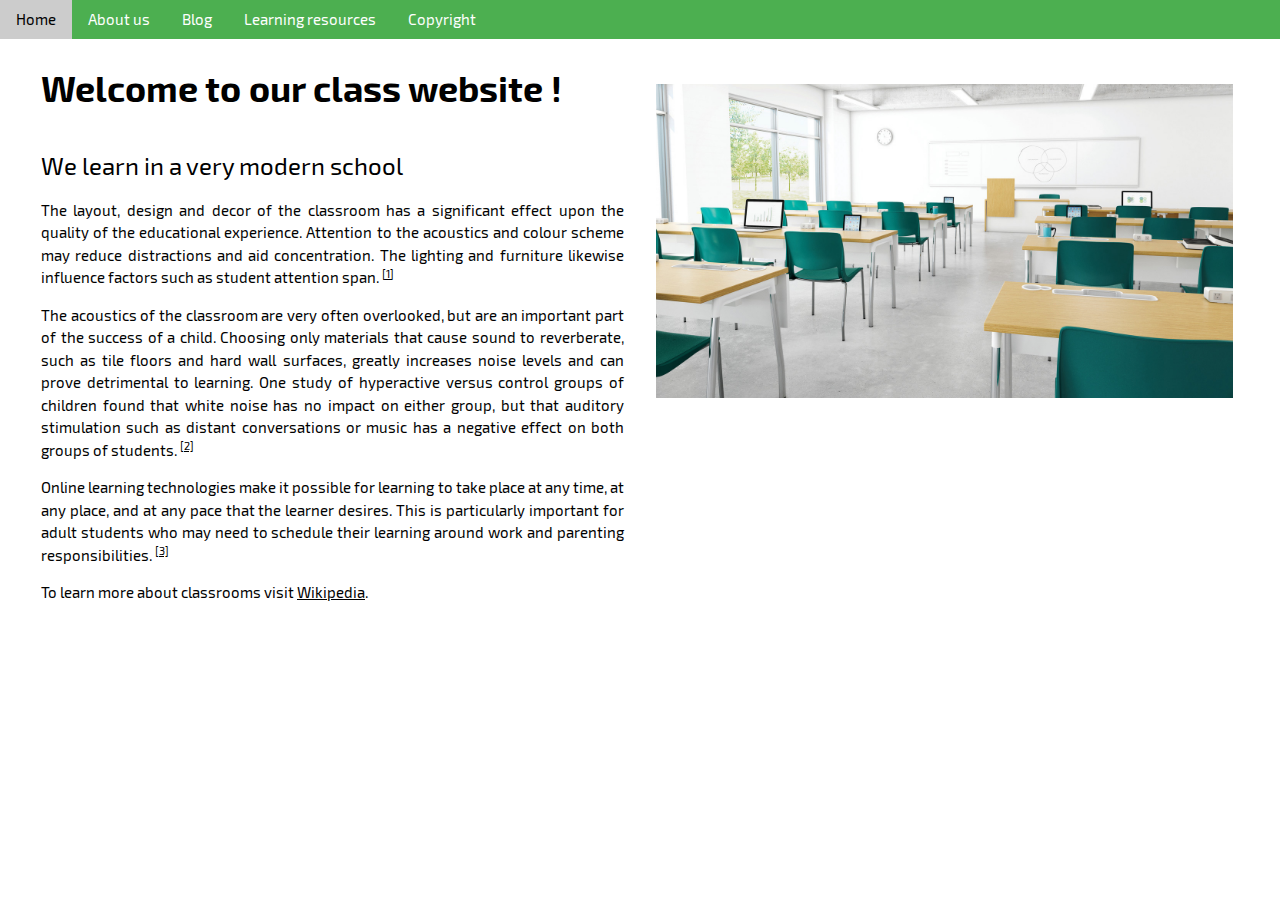
<file: proiect-html/project/index.html>
<!DOCTYPE html>
<html>
<head>
	<meta charset="UTF-8">
	<title>Home</title>
	<link rel="stylesheet" href="fonts/exo2.css">
	<style>
	* {
		font-family: 'Exo 2',arial,sans-serif;
		font-smooth: always;
	}
	</style>
	<link rel="stylesheet" href="css/w3.css">
	<style>
	.area-main {
		text-align: left;
	}
	p {
		text-align: justify;
	}
	</style>
	<script src="js/jquery/jquery.js" type="text/javascript"></script>
	<script src="js/cycle2/jquery.cycle2.js" type="text/javascript"></script>
</head>
<body>
<!-- navigation menu: home -->
<div class="w3-bar w3-green">
	<a href="#" class="w3-bar-item w3-button">Home</a>
	<a href="about-us.html" class="w3-bar-item w3-button">About us</a>
	<a href="blog.html" class="w3-bar-item w3-button">Blog</a>
	<div class="w3-dropdown-hover">
		<button class="w3-button">Learning resources</button>
		<div class="w3-dropdown-content w3-bar-block w3-card-4">
			<a href="learning-res-geometry-area.html" class="w3-bar-item w3-button">Geometry: Area Calculator</a>
			<a href="learning-res-ro-lang-links.html" class="w3-bar-item w3-button">Romanian Language: Useful Links</a>
		</div>
	</div>
	<a href="copyright.html" class="w3-bar-item w3-button">Copyright</a>
</div>
<br>
<!-- page layout grid with 12 columns: 2 areas (6 columns / 6 columns) -->
<div class="w3-row" style="margin-left:25px; margin-right:25px;">
  <div class="w3-col w3-container m6 l6"><!-- column one -->
	<div class="area-main">
		<h1 style="display:inline; font-weight:bold;">Welcome to our class website !</h1>
		<br>
		<br>
		<h3>We learn in a very modern school</h3>
		<p>
			The layout, design and decor of the classroom has a significant effect upon the quality of the educational experience.
			Attention to the acoustics and colour scheme may reduce distractions and aid concentration.
			The lighting and furniture likewise influence factors such as student attention span.
			<sup><a title="ClassRoom, Wikipedia" href="https://en.wikipedia.org/wiki/Classroom" target="_blank">[1]</a></sup>
		</p>
		<p>
			The acoustics of the classroom are very often overlooked, but are an important part of the success of a child.
			Choosing only materials that cause sound to reverberate, such as tile floors and hard wall surfaces, greatly increases noise levels and can prove detrimental to learning.
			One study of hyperactive versus control groups of children found that white noise has no impact on either group, but that auditory stimulation such as distant conversations or music has a negative effect on both groups of students.
			<sup><a title="ClassRoom, Wikipedia" href="https://en.wikipedia.org/wiki/Classroom" target="_blank">[2]</a></sup>
		</p>
		<p>
			Online learning technologies make it possible for learning to take place at any time, at any place, and at any pace that the learner desires.
			This is particularly important for adult students who may need to schedule their learning around work and parenting responsibilities.
			<sup><a title="ClassRoom, Wikipedia" href="https://en.wikipedia.org/wiki/Classroom" target="_blank">[3]</a></sup>
		</p>
		<p>
			To learn more about classrooms visit <a href="https://en.wikipedia.org/" target="_blank">Wikipedia</a>.
		</p>
	</div>
  </div>
  <div class="w3-col w3-container m6 l6"><!-- column two -->
	<br>
	<div class="cycle-slideshow" data-cycle-fx="fade" data-cycle-timeout="2000" title="Images Slideshow">
		<img width="99%" src="img/classroom-1.jpg" alt="Classroom Image 1" title="Classroom Image 1"><br>
		<img width="99%" src="img/classroom-2.jpg" alt="Classroom Image 2" title="Classroom Image 2" style="display:none;"><br>
		<img width="99%" src="img/classroom-3.jpg" alt="Classroom Image 3" title="Classroom Image 3" style="display:none;"><br>
	</div>
  </div>
</div>
<br>
<br>
</body>
</html>
</file>
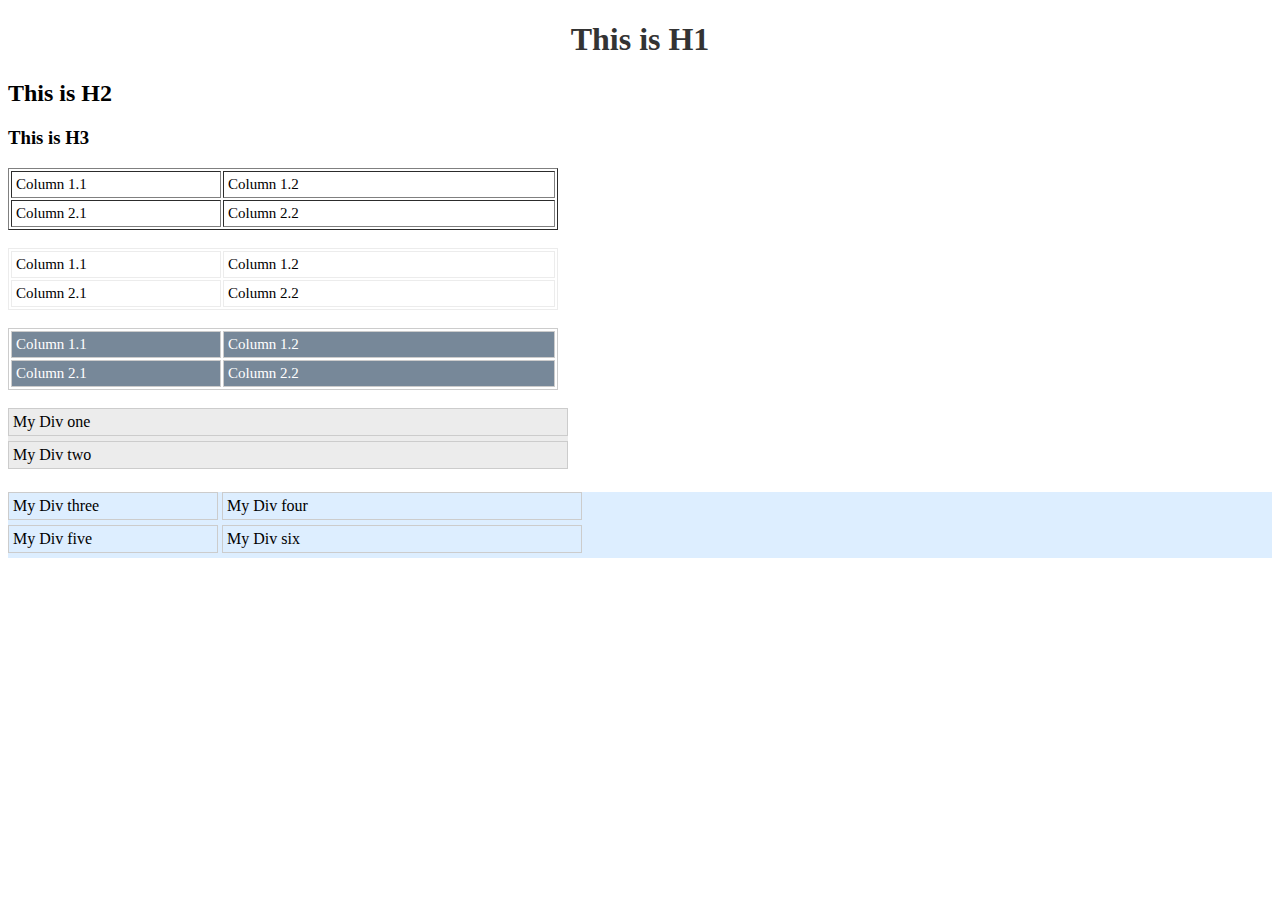
<file: proiect-html/test1.html>
<!DOCTYPE html>
<html>
<head>
     <meta charset="UTF-8">
    <title>Test 1</title>
	<!-- CSS Styles -->
	<style>
	body {
	    background-color: #FFFFFF;
	}
	
	h1 {
	    color: #333333;
	    text-align: center;
	}
	
	p {
	    font-size: 20px;
	}
	table {
		font-size:15px;
	}
	
	table.myTable {
		width: 550px;
		border: 1px solid #CCCCCC;
	}
	table.myTable td {
		border: 1px solid #CCCCCC;
		background: #778899;
		color: #FFFFFF;
	}
	
	div.myDiv1 {
		border: 1px solid #CCCCCC;
		width: 550px;
		padding: 4px;
		margin-bottom: 5px;
	}
	div.container1 {
		width: 560px;
	}
	div.container2 div {
		display:inline-block;
	}
	</style>
</head>
<body>
<h1>This is H1</h1>
<h2>This is H2</h2>
<h3>This is H3</h2>
<table border="1" cellpadding="4" width="550">
	<tr><!-- table row -->
		<td width="200">Column 1.1</td> <!-- table column -->
		<td>Column 1.2</td>	<!-- table column -->
	</tr>
	<tr> <!-- table row -->
		<td>Column 2.1</td> <!-- table column -->
		<td>Column 2.2</td> <!-- table column -->	
	</tr>
</table>
<br><! -- new line -->
<table cellpadding="4" style="width:550px; border: 1px solid #ECECEC;">
	<tr><!-- table row -->
		<td width="200" style="border: 1px solid #ECECEC;">Column 1.1</td> <!-- table column -->
		<td style="border: 1px solid #ECECEC;">Column 1.2</td>	<!-- table column -->
	</tr>
	<tr> <!-- table row -->
		<td style="border: 1px solid #ECECEC;">Column 2.1</td> <!-- table column -->
		<td style="border: 1px solid #ECECEC;">Column 2.2</td> <!-- table column -->	
	</tr>
</table>
<br> <!-- new line -->
<table class="myTable" cellpadding="4">
	<tr><!-- table row -->
		<td width="200">Column 1.1</td> <!-- table column -->
		<td>Column 1.2</td>	<!-- table column -->
	</tr>
	<tr> <!-- table row -->
		<td>Column 2.1</td> <!-- table column -->
		<td>Column 2.2</td> <!-- table column -->	
	</tr>
</table>
<br> <!-- new line -->
<div class="container1" title="Container One" style="background:#ECECEC;">
	<div class="myDiv1">
		My Div one
	</div>
	<div class="myDiv1">
		My Div two
	</div>
</div>
<br> <!-- new line -->
<div class="container2" title="Container Two" style="background:#DDEEFF;">
	<div class="myDiv1" style="width:200px;">
		My Div three
	</div>
	<div class="myDiv1" style="width:350px;">
		My Div four
	</div>
	<br> <!-- new line -->
	<div class="myDiv1" style="width:200px;">
		My Div five
	</div>
	<div class="myDiv1" style="width:350px;">
		My Div six
	</div>
</div>
</body>
</html>
</file>
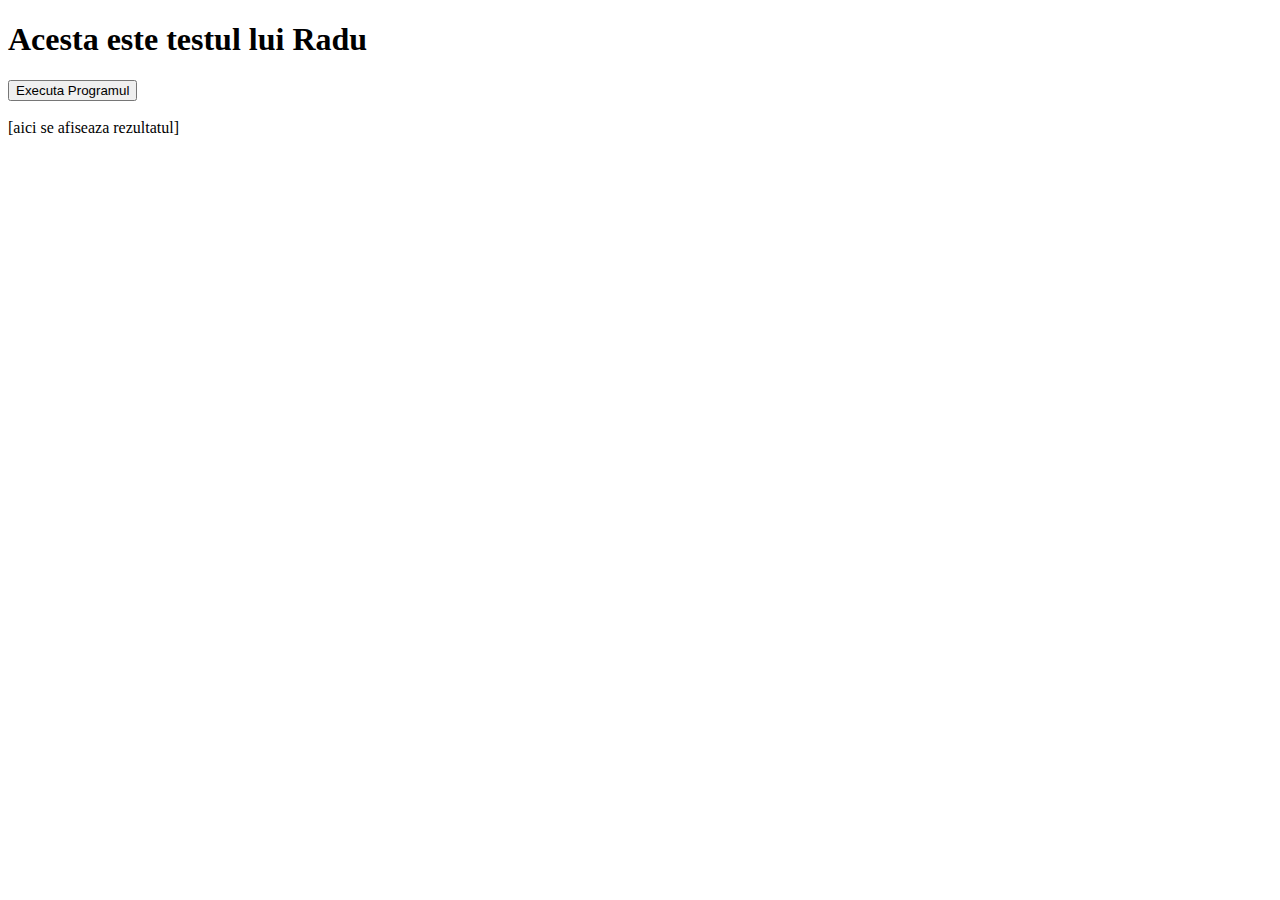
<file: test-js/test.html>
<!-- test.html -->
<!DOCTYPE html>
<html>
<head>
     <meta charset="UTF-8">
    <script src="test.js"></script>
</head>
<body>
    <h1>Acesta este testul lui Radu</h1>
    <button onclick="executa();">Executa Programul</button>
    <br>
    <br>
    <div id="rezultat">[aici se afiseaza rezultatul]</div>
</body>
</html>
</file>
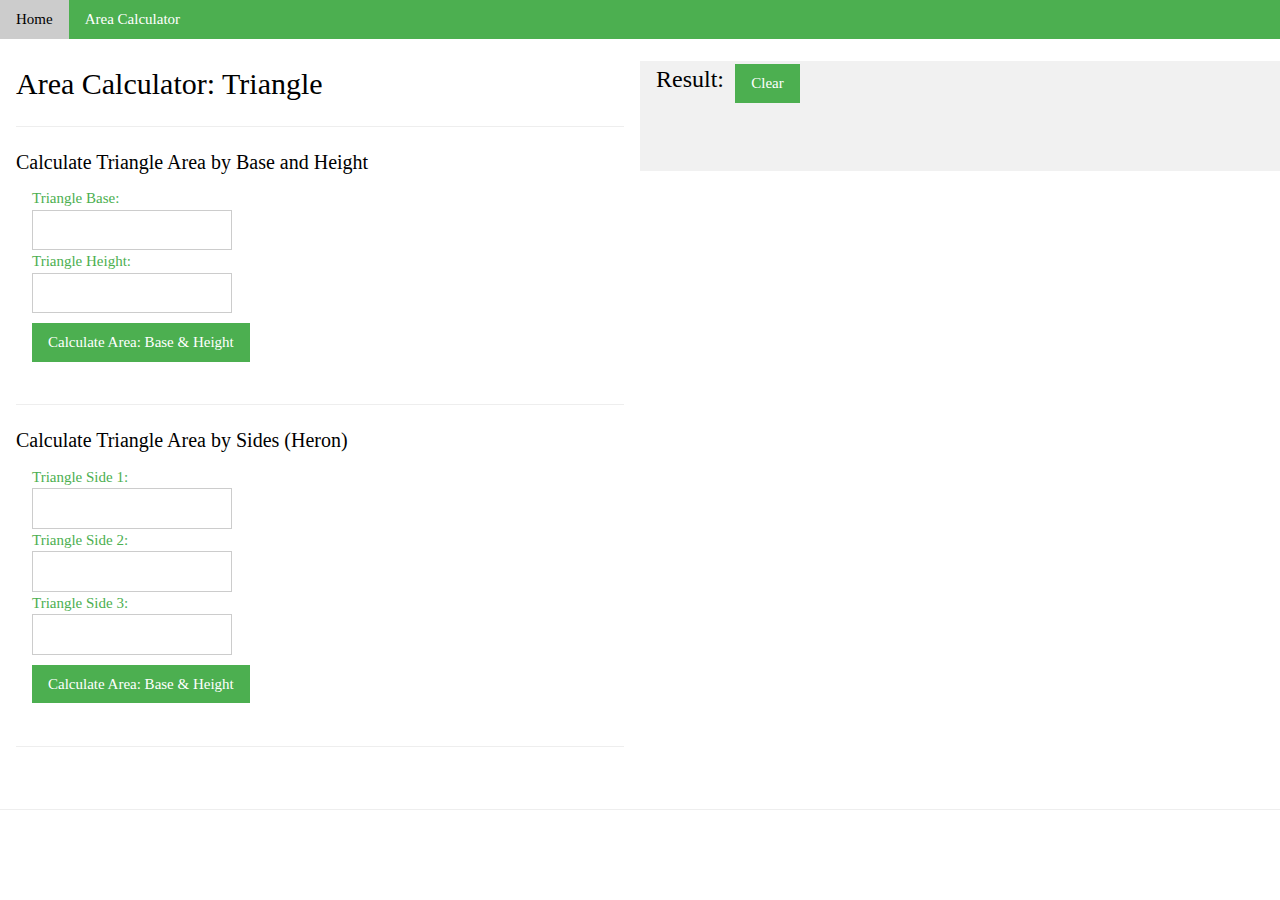
<file: proiect-html/project/area-calculator-triangle.html>
<!DOCTYPE html>
<html>
<head>
     <meta charset="UTF-8">
    <title>Geometry: Area Calculator - Triangle</title>
    <link rel="stylesheet" href="css/w3.css">
    <script type="text/javascript" src="js/area-calculator.js"></script>
    <style>
    .area-main {
		text-align: left;    
    }
    </style>
</head>
<body>
<!-- navigation menu -->
  <div class="w3-bar w3-green">
	<a href="index.html" class="w3-bar-item w3-button">Home</a>
	<div class="w3-dropdown-hover">
  		<button class="w3-button">Area Calculator</button>
  		<div class="w3-dropdown-content w3-bar-block w3-card-4">
  			<a href="#" class="w3-bar-item w3-button">Area Calculator - Triangle</a>
		</div>
	</div>
</div>
<br>
<!-- page layout grid with 12 columns: 2 areas (6 columns / 6 columns) -->
<div class="w3-row">
  <div class="w3-col w3-container m6 l6"><!-- column one -->
	<div class="area-main">
		<h2 style="display:inline;">Area Calculator: Triangle</h2>
		<!-- by Base and Height -->
		<br>
		<hr>
		<h4>Calculate Triangle Area by Base and Height</h4>
		<div class="w3-container">
			<label class="w3-text-green">Triangle Base:</label>
			<input id="bh-base" class="w3-input w3-border" style="width:200px;" type="text" maxlength="25">
			<label class="w3-text-green">Triangle Height:</label>
			<input id="bh-height" class="w3-input w3-border" style="width:200px;" type="text" maxlength="25">
			<button id="bh-calculate" onclick="calculateTriangleAreaBH(); return false;" class="w3-button w3-green" style="margin-top:10px;">Calculate Area: Base &amp; Height</button>
		</div>
		<!-- by all sides: Heron -->
		<br>
		<hr>
		<h4>Calculate Triangle Area by Sides (Heron)</h4>	
		<div class="w3-container">
			<label class="w3-text-green">Triangle Side 1:</label>
			<input id="heron-s1" class="w3-input w3-border" style="width:200px;" type="text" maxlength="25">
			<label class="w3-text-green">Triangle Side 2:</label>
			<input id="heron-s2" class="w3-input w3-border" style="width:200px;" type="text" maxlength="25">
			<label class="w3-text-green">Triangle Side 3:</label>
			<input id="heron-s3" class="w3-input w3-border" style="width:200px;" type="text" maxlength="25">
			<button id="heron-calculate" onclick="calculateTriangleAreaHeron(); return false;" class="w3-button w3-green" style="margin-top:10px;">Calculate Area: Base &amp; Height</button>
		</div>
		<br>
		<hr>
	</div>
  </div>
  <div class="w3-col w3-container m6 l6 w3-light-grey"><!-- column two -->
  		<h3 style="display:inline;">Result:</h3> &nbsp; <button class="w3-button w3-green" onClick="self.location.reload();">Clear</button>
  		<br>
		<div id="result-calculate">
			<br>
		</div>
		<br>
		<br>
  </div>
</div>
<br>
<hr>
<br>
<script type="text/javascript">
function calculateTriangleAreaBH() {
	//-- read values from form fields
	var base = document.getElementById('bh-base').value;
	var height = document.getElementById('bh-height').value;
	//-- calculate
	var calc = calculateGeometryArea('triangle-bs', {base:base, height:height});
	//-- display
	document.getElementById('result-calculate').innerHTML += calc.html;
}
function calculateTriangleAreaHeron() {
	//-- read values from form fields
	var s1 = document.getElementById('heron-s1').value;
	var s2 = document.getElementById('heron-s2').value;
	var s3 = document.getElementById('heron-s3').value;
	//-- calculate
	var calc = calculateGeometryArea('triangle-heron', {s1:s1, s2:s2, s3:s3});
	//-- display
	document.getElementById('result-calculate').innerHTML += calc.html;
}
</script>
</body>
</html>
</file>
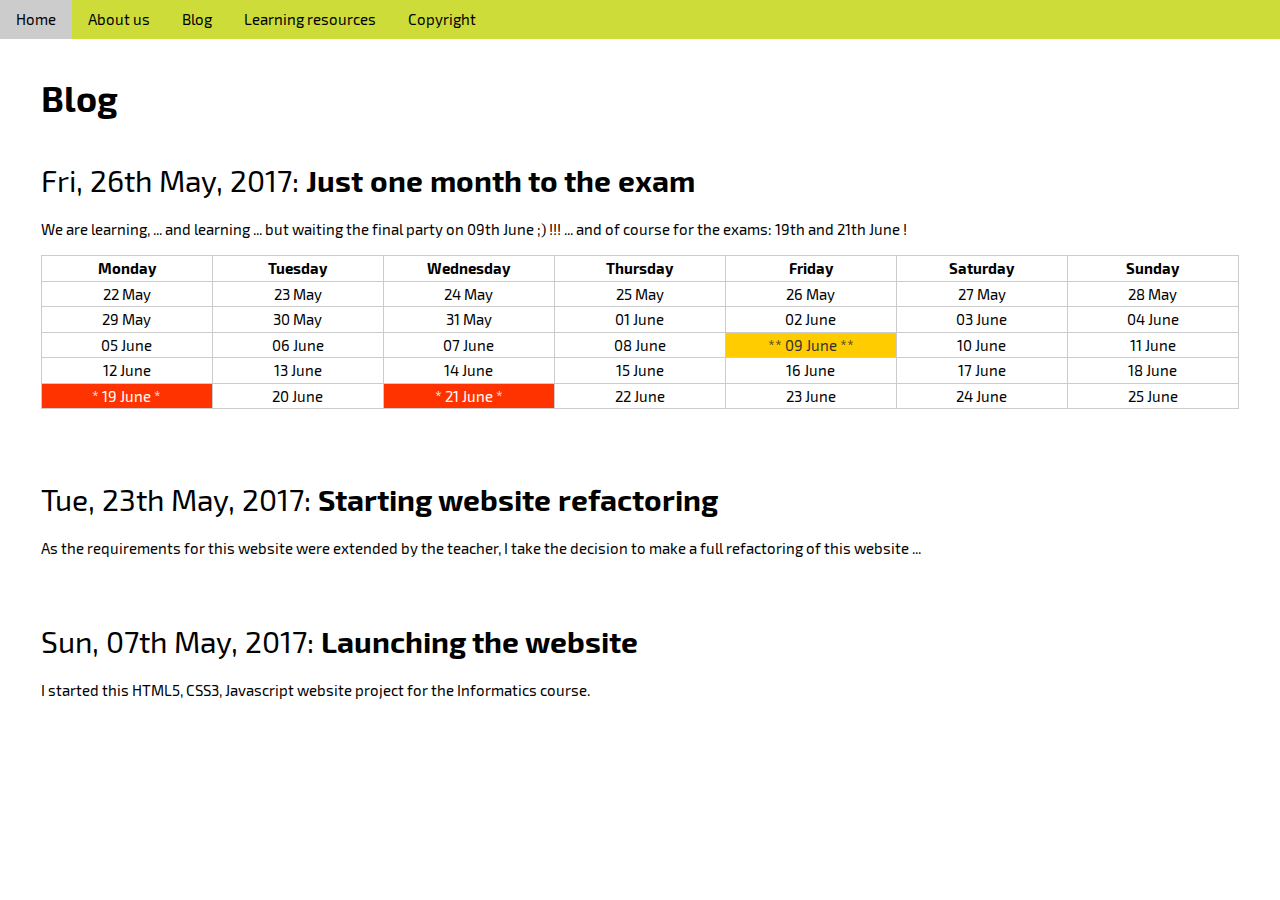
<file: proiect-html/project/blog.html>
<!DOCTYPE html>
<html>
<head>
	<meta charset="UTF-8">
	<title>Blog</title>
	<link rel="stylesheet" href="fonts/exo2.css">
	<style>
	* {
		font-family: 'Exo 2',arial,sans-serif;
		font-smooth: always;
	}
	</style>
	<link rel="stylesheet" href="css/w3.css">
	<style>
	.area-main {
		text-align: left;
	}
	.calendar-table {
		 border-collapse: collapse;
	}
	.calendar-table th, .calendar-table td {
		border: 1px solid #CCCCCC !important;
		text-align: center;
	}
	</style>
</head>
<body>
<!-- navigation menu: blog -->
<div class="w3-bar w3-lime">
	<a href="index.html" class="w3-bar-item w3-button">Home</a>
	<a href="about-us.html" class="w3-bar-item w3-button">About us</a>
	<a href="#" class="w3-bar-item w3-button">Blog</a>
	<div class="w3-dropdown-hover">
		<button class="w3-button">Learning resources</button>
		<div class="w3-dropdown-content w3-bar-block w3-card-4">
			<a href="learning-res-geometry-area.html" class="w3-bar-item w3-button">Geometry: Area Calculator</a>
			<a href="learning-res-ro-lang-links.html" class="w3-bar-item w3-button">Romanian Language: Useful Links</a>
		</div>
	</div>
	<a href="copyright.html" class="w3-bar-item w3-button">Copyright</a>
</div>
<br>
<!-- page layout grid with 12 columns: 1 areas (12 columns) -->
<div class="w3-row" style="margin-left:25px; margin-right:25px;">
  <div class="w3-col w3-container m12 l12"><!-- column one -->
	<div class="area-main">
		<h1 style="font-weight:bold;">Blog</h1>
		<br>
		<!-- blog entry -->
		<h2 style="display:inline;">Fri, 26th May, 2017: <b>Just one month to the exam</b></h2>
		<p>
			We are learning, ... and learning ... but waiting the final party on 09th June ;)  !!! ... and of course for the exams: 19th and 21th June !
		</p>
		<table cellspacing="0" class="calendar-table" width="100%">
			<tr>
				<th width="14.28%">Monday</th>
				<th width="14.28%">Tuesday</th>
				<th width="14.28%">Wednesday</th>
				<th width="14.28%">Thursday</th>
				<th width="14.28%">Friday</th>
				<th width="14.28%">Saturday</th>
				<th width="14.28%">Sunday</th>
			</tr>
			<tr>
				<td>22 May</td>
				<td>23 May</td>
				<td>24 May</td>
				<td>25 May</td>
				<td>26 May</td>
				<td>27 May</td>
				<td>28 May</td>
			</tr>
			<tr>
				<td>29 May</td>
				<td>30 May</td>
				<td>31 May</td>
				<td>01 June</td>
				<td>02 June</td>
				<td>03 June</td>
				<td>04 June</td>
			</tr>
			<tr>
				<td>05 June</td>
				<td>06 June</td>
				<td>07 June</td>
				<td>08 June</td>
				<td style="background:#FFCC00; color:#333333;" title="The Party">** 09 June **</td>
				<td>10 June</td>
				<td>11 June</td>
			</tr>
			<tr>
				<td>12 June</td>
				<td>13 June</td>
				<td>14 June</td>
				<td>15 June</td>
				<td>16 June</td>
				<td>17 June</td>
				<td>18 June</td>
			</tr>
			<tr>
				<td style="background:#FF3300; color:#FFFFFF;" title="Romanian Language Exam">* 19 June *</td>
				<td>20 June</td>
				<td style="background:#FF3300; color:#FFFFFF;" title="Mathematics Exam">* 21 June *</td>
				<td>22 June</td>
				<td>23 June</td>
				<td>24 June</td>
				<td>25 June</td>
			</tr>
		</table>
		<br>
		<br>
		<br>
		<!-- blog entry -->
		<h2 style="display:inline;">Tue, 23th May, 2017: <b>Starting website refactoring</b></h2>
		<p>
			As the requirements for this website were extended by the teacher, I take the decision to make a full refactoring of this website ...
		</p>
		<br>
		<br>
		<!-- blog entry -->
		<h2 style="display:inline;">Sun, 07th May, 2017: <b>Launching the website</b></h2>
		<p>
			I started this HTML5, CSS3, Javascript website project for the Informatics course.
		</p>
		<br>
		<br>
	</div>
  </div>
</div>
<br>
<br>
</body>
</html>
</file>
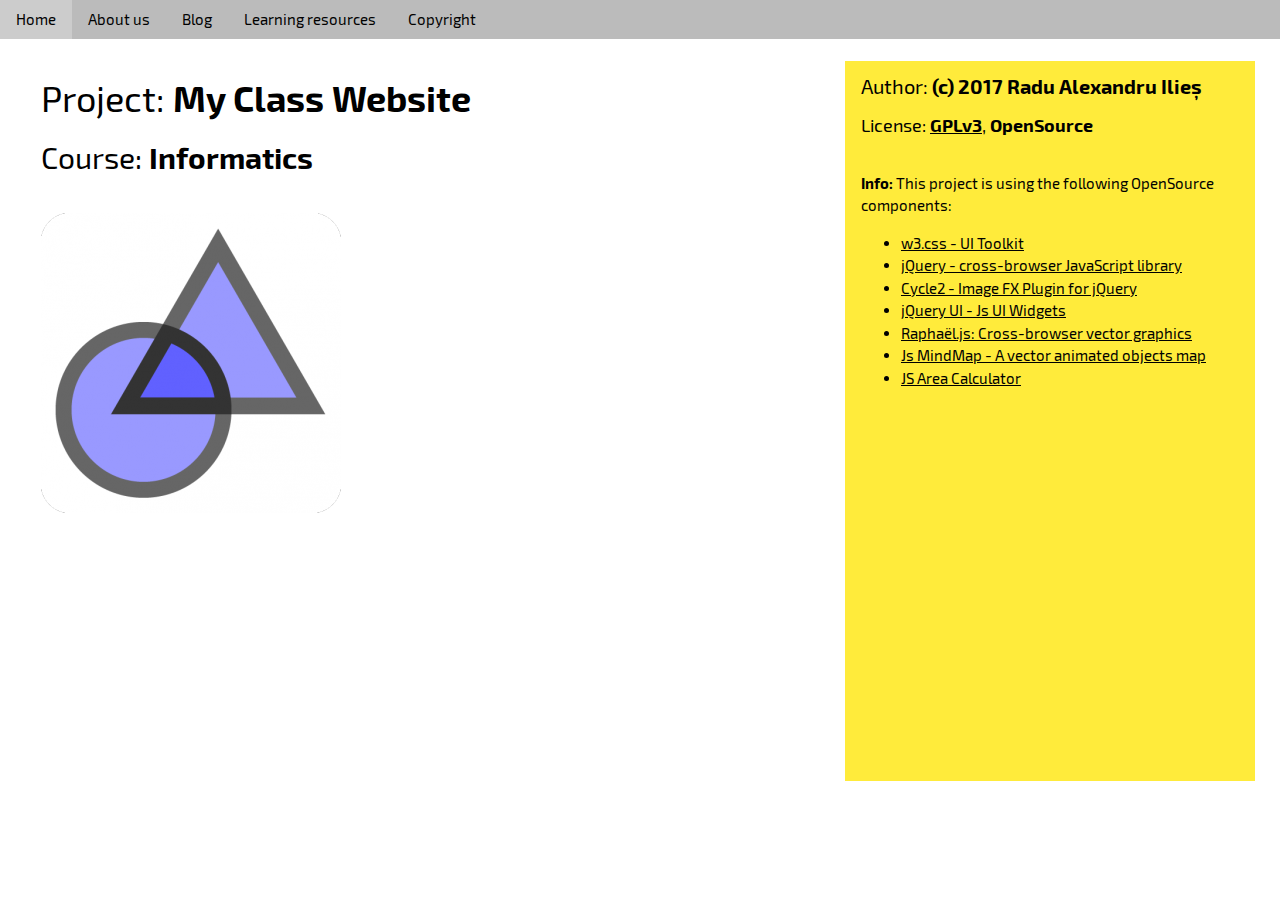
<file: proiect-html/project/copyright.html>
<!DOCTYPE html>
<html>
<head>
	<meta charset="UTF-8">
	<title>Copyright</title>
	<link rel="stylesheet" href="fonts/exo2.css">
	<style>
	* {
		font-family: 'Exo 2',arial,sans-serif;
		font-smooth: always;
	}
	</style>
	<link rel="stylesheet" href="css/w3.css">
	<style>
	.area-main {
		text-align: left;
	}
	</style>
</head>
<body>
<!-- navigation menu: copyright -->
<div class="w3-bar w3-gray">
	<a href="index.html" class="w3-bar-item w3-button">Home</a>
	<a href="about-us.html" class="w3-bar-item w3-button">About us</a>
	<a href="blog.html" class="w3-bar-item w3-button">Blog</a>
	<div class="w3-dropdown-hover">
		<button class="w3-button">Learning resources</button>
		<div class="w3-dropdown-content w3-bar-block w3-card-4">
			<a href="learning-res-geometry-area.html" class="w3-bar-item w3-button">Geometry: Area Calculator</a>
			<a href="learning-res-ro-lang-links.html" class="w3-bar-item w3-button">Romanian Language: Useful Links</a>
		</div>
	</div>
	<a href="#" class="w3-bar-item w3-button">Copyright</a>
</div>
<br>
<!-- page layout grid with 12 columns: 2 areas (8 columns / 4 columns) -->
<div class="w3-row" style="margin-left:25px; margin-right:25px;">
  <div class="w3-col w3-container m8 l8"><!-- column one -->
	<div class="area-main">
  		<h1>Project: <b>My Class Website</b></h1>
  		<h2>Course: <b>Informatics</b></h2>
  		<br>
		<img src="img/logo.png" alt="Logo" title="Logo" width="300">
	</div>
  </div>
  <div class="w3-col w3-container m4 l4 w3-yellow" style="min-height:80vh;"><!-- column two -->
	<h4>Author: <b>(c) 2017 Radu Alexandru Ilieș</b></h4>
	<h5>License: <a href="https://www.gnu.org/licenses/gpl-3.0.en.html" target="_blank"><b>GPLv3</b></a>, <b>OpenSource</b></h5>
	<br>
	<strong>Info:</strong> This project is using the following OpenSource components:
	<ul>
		<li>
			<a href="https://www.w3schools.com/w3css/" target="_blank">w3.css - UI Toolkit</a>
		</li>
		<li>
			<a href="https://jquery.com/" target="_blank">jQuery - cross-browser JavaScript library</a>
		</li>
		<li>
			<a href="http://jquery.malsup.com/cycle2/" target="_blank">Cycle2 - Image FX Plugin for jQuery</a>
		</li>
		<li>
			<a href="https://jqueryui.com/" target="_blank">jQuery UI - Js UI Widgets</a>
		</li>
		<li>
			<a href="https://github.com/DmitryBaranovskiy/raphael" target="_blank">Raphaël.js: Cross-browser vector graphics</a>
		</li>
		<li>
			<a href="https://github.com/kennethkufluk/js-mindmap" target="_blank">Js MindMap - A vector animated objects map</a>
		</li>
		<li>
			<a href="https://github.com/unix-world/Smart.Framework.Modules/tree/master/mod-wflow-components/views/sci-widgets" target="_blank">JS Area Calculator</a>
		</li>
	</ul>
	  <br>
	  <br>
  </div>
</div>
<br>
<br>
</body>
</html>
</file>
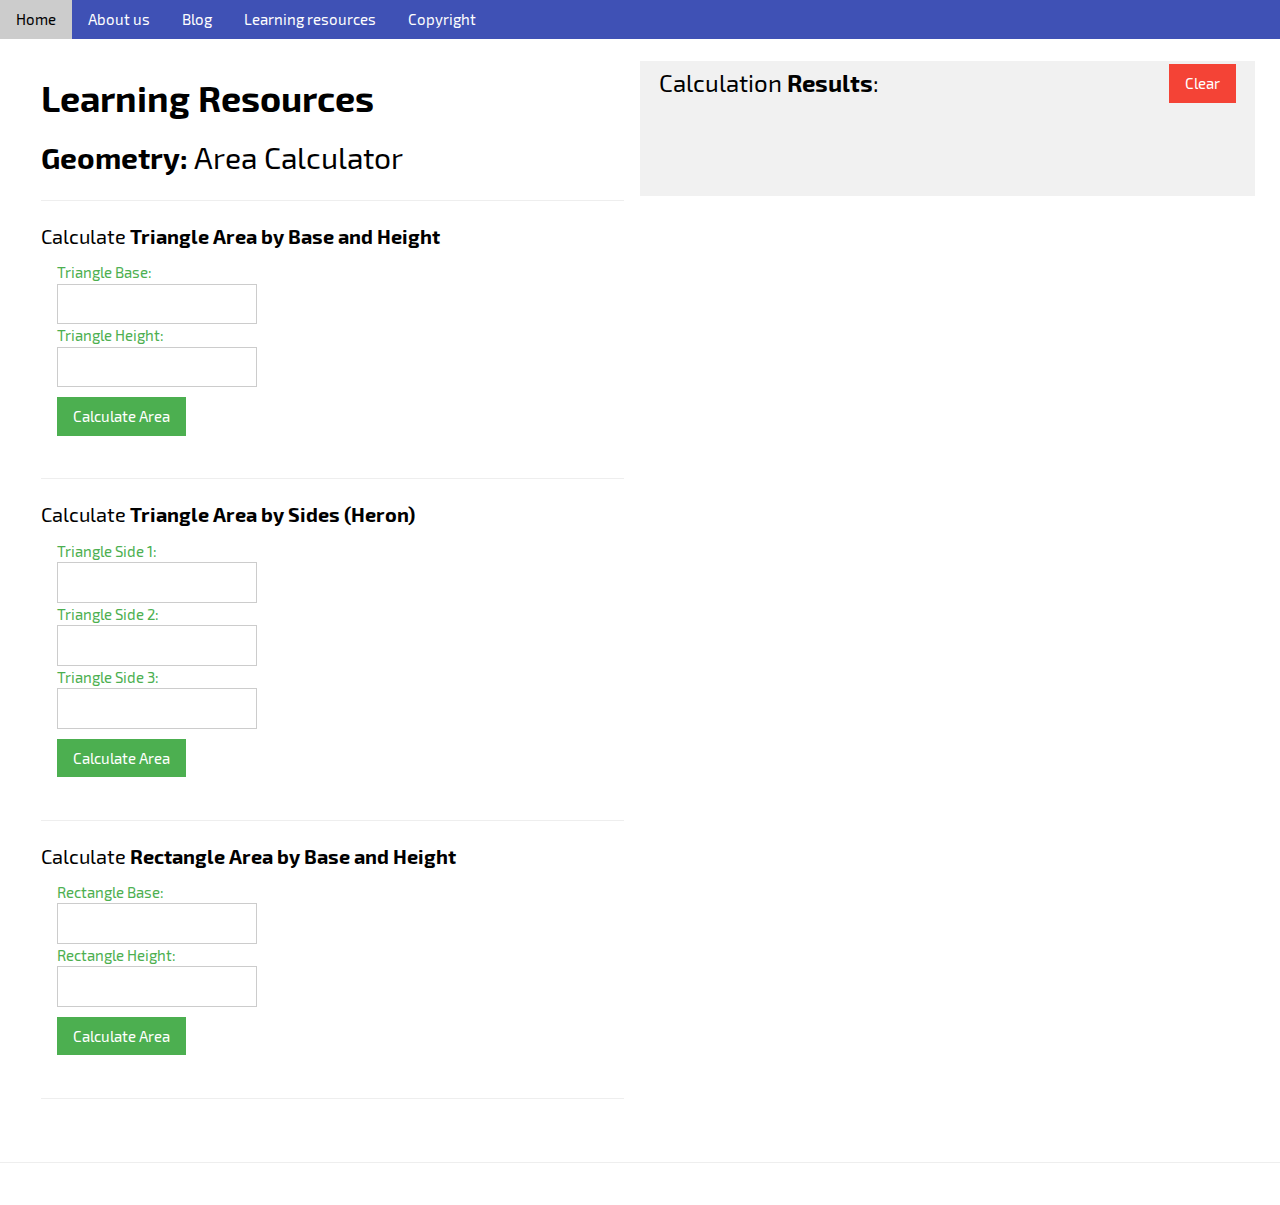
<file: proiect-html/project/learning-res-geometry-area.html>
<!DOCTYPE html>
<html>
<head>
	<meta charset="UTF-8">
	<title>Learning resources / Geometry: Area Calculator - Triangle</title>
	<link rel="stylesheet" href="fonts/exo2.css">
	<style>
	* {
		font-family: 'Exo 2',arial,sans-serif;
		font-smooth: always;
	}
	</style>
	<link rel="stylesheet" href="css/w3.css">
	<script type="text/javascript" src="js/js-geometry/area-calculator.js"></script>
	<style>
	.area-main {
		text-align: left;
	}
	</style>
</head>
<body>
<!-- navigation menu: learning resources / geometry: area calculator triangle -->
<div class="w3-bar w3-indigo">
	<a href="index.html" class="w3-bar-item w3-button">Home</a>
	<a href="about-us.html" class="w3-bar-item w3-button">About us</a>
	<a href="blog.html" class="w3-bar-item w3-button">Blog</a>
	<div class="w3-dropdown-hover">
		<button class="w3-button">Learning resources</button>
		<div class="w3-dropdown-content w3-bar-block w3-card-4">
			<a href="#" class="w3-bar-item w3-button">Geometry: Area Calculator</a>
			<a href="learning-res-ro-lang-links.html" class="w3-bar-item w3-button">Romanian Language: Useful Links</a>
		</div>
	</div>
	<a href="copyright.html" class="w3-bar-item w3-button">Copyright</a>
</div>
<br>
<!-- page layout grid with 12 columns: 2 areas (6 columns / 6 columns) -->
<div class="w3-row" style="margin-left:25px; margin-right:25px;">
  <div class="w3-col w3-container m6 l6"><!-- column one -->
	<div class="area-main">
		<h1 style="font-weight:bold;">Learning Resources</h1>
		<h2 style="display:inline;"><b>Geometry:</b> Area Calculator</h2>
		<!-- Area Triangle: by Base and Height -->
		<br>
		<hr>
		<h4>Calculate <b>Triangle Area by Base and Height</b></h4>
		<div class="w3-container">
			<label class="w3-text-green">Triangle Base:</label>
			<input id="bh-base" class="w3-input w3-border" style="width:200px;" type="text" maxlength="25">
			<label class="w3-text-green">Triangle Height:</label>
			<input id="bh-height" class="w3-input w3-border" style="width:200px;" type="text" maxlength="25">
			<button id="bh-calculate" onclick="calculateTriangleAreaBH(); return false;" class="w3-button w3-green" style="margin-top:10px;">Calculate Area</button>
		</div>
		<!-- Area Triangle: by all sides (Heron) -->
		<br>
		<hr>
		<h4>Calculate <b>Triangle Area by Sides (Heron)</b></h4>
		<div class="w3-container">
			<label class="w3-text-green">Triangle Side 1:</label>
			<input id="heron-s1" class="w3-input w3-border" style="width:200px;" type="text" maxlength="25">
			<label class="w3-text-green">Triangle Side 2:</label>
			<input id="heron-s2" class="w3-input w3-border" style="width:200px;" type="text" maxlength="25">
			<label class="w3-text-green">Triangle Side 3:</label>
			<input id="heron-s3" class="w3-input w3-border" style="width:200px;" type="text" maxlength="25">
			<button id="heron-calculate" onclick="calculateTriangleAreaHeron(); return false;" class="w3-button w3-green" style="margin-top:10px;">Calculate Area</button>
		</div>

		<!-- Area Rectangle: by Base and Height -->
		<br>
		<hr>
		<h4>Calculate <b>Rectangle Area by Base and Height</b></h4>
		<div class="w3-container">
			<label class="w3-text-green">Rectangle Base:</label>
			<input id="rs-base" class="w3-input w3-border" style="width:200px;" type="text" maxlength="25">
			<label class="w3-text-green">Rectangle Height:</label>
			<input id="rs-height" class="w3-input w3-border" style="width:200px;" type="text" maxlength="25">
			<button id="bh-calculate" onclick="calculateRectangleArea(); return false;" class="w3-button w3-green" style="margin-top:10px;">Calculate Area</button>
		</div>

		<!-- endings -->
		<br>
		<hr>
	</div>
  </div>
  <div class="w3-col w3-container m6 l6 w3-light-grey"><!-- column two -->
		<table width="100%"><tr>
			<td width="50%">
				<h3 style="display:inline;">Calculation <b>Results</b>:</h3>
			</td>
			<td align="right">
				<button class="w3-button w3-red" onClick="self.location.reload();">Clear</button>
			</td>
		</tr></table>
  		<br>
		<div id="result-calculate">
			<br>
		</div>
		<br>
		<br>
  </div>
</div>
<br>
<hr>
<br>
<script type="text/javascript">
function calculateTriangleAreaBH() {
	//-- read values from form fields
	var base = document.getElementById('bh-base').value;
	var height = document.getElementById('bh-height').value;
	//-- calculate
	var calc = calculateGeometryArea('triangle-bs', {base:base, height:height});
	//-- display
	document.getElementById('result-calculate').innerHTML += calc.html;
	//--
}
function calculateTriangleAreaHeron() {
	//-- read values from form fields
	var s1 = document.getElementById('heron-s1').value;
	var s2 = document.getElementById('heron-s2').value;
	var s3 = document.getElementById('heron-s3').value;
	//-- calculate
	var calc = calculateGeometryArea('triangle-heron', {s1:s1, s2:s2, s3:s3});
	//-- display
	document.getElementById('result-calculate').innerHTML += calc.html;
	//--
}
function calculateRectangleArea() {
	//-- read values from form fields
	var base = document.getElementById('rs-base').value;
	var height = document.getElementById('rs-height').value;
	//-- calculate
	var calc = calculateGeometryArea('rectangle', {base:base, height:height});
	//-- display
	document.getElementById('result-calculate').innerHTML += calc.html;
	//--
}
</script>
</body>
</html>
</file>
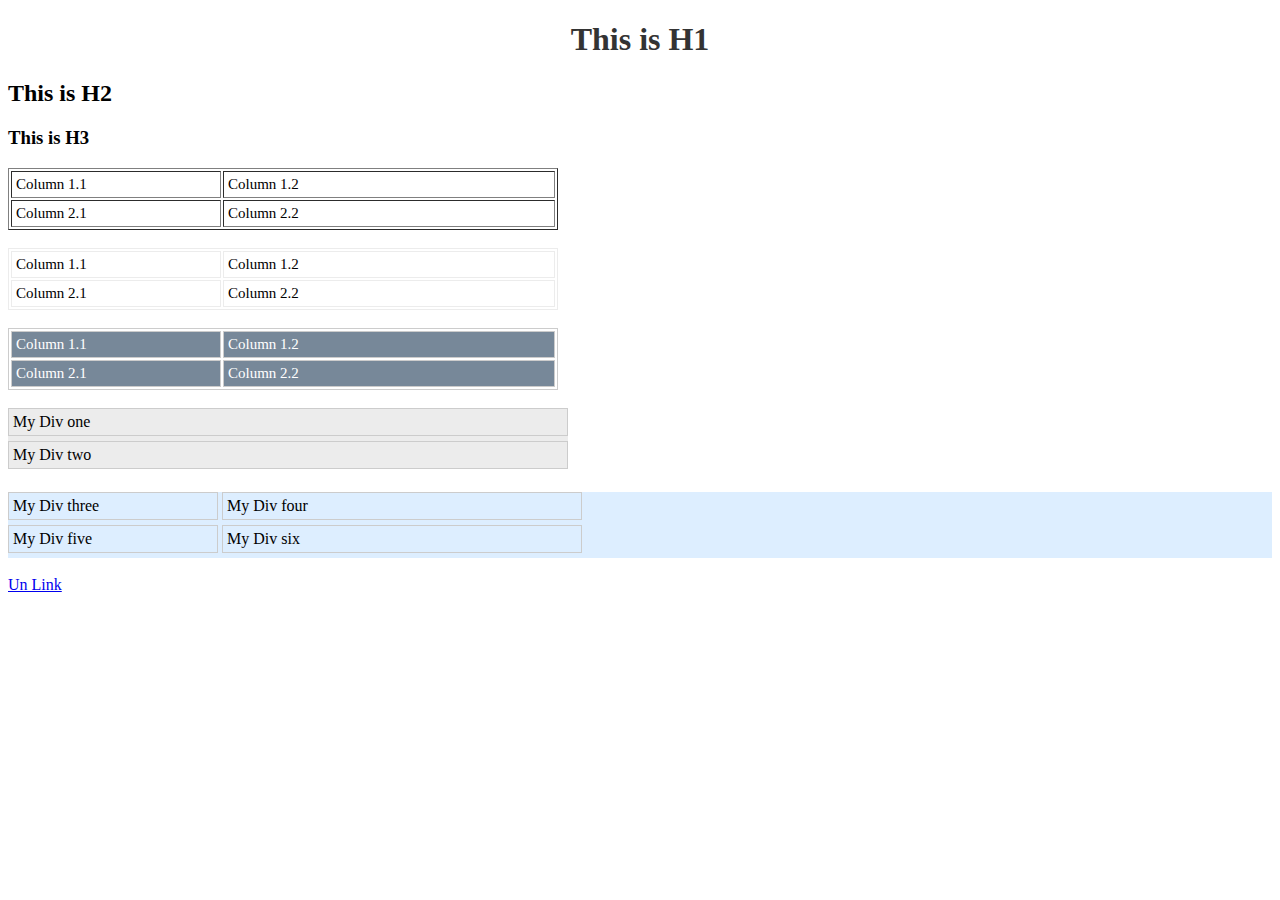
<file: proiect-html/test1/test1.html>
<!DOCTYPE html>
<html>
<head>
     <meta charset="UTF-8">
    <title>Test 1</title>
	<!-- CSS Styles -->
	<style>
	body {
	    background-color: #FFFFFF;
	}
	
	h1 {
	    color: #333333;
	    text-align: center;
	}
	
	p {
	    font-size: 20px;
	}
	table {
		font-size:15px;
	}
	
	table.myTable {
		width: 550px;
		border: 1px solid #CCCCCC;
	}
	table.myTable td {
		border: 1px solid #CCCCCC;
		background: #778899;
		color: #FFFFFF;
	}
	
	div.myDiv1 {
		border: 1px solid #CCCCCC;
		width: 550px;
		padding: 4px;
		margin-bottom: 5px;
	}
	div.container1 {
		width: 560px;
	}
	div.container2 div {
		display:inline-block;
	}
	</style>
</head>
<body>
<h1>This is H1</h1>
<h2>This is H2</h2>
<h3>This is H3</h2>
<table border="1" cellpadding="4" width="550">
	<tr><!-- table row -->
		<td width="200">Column 1.1</td> <!-- table column -->
		<td>Column 1.2</td>	<!-- table column -->
	</tr>
	<tr> <!-- table row -->
		<td>Column 2.1</td> <!-- table column -->
		<td>Column 2.2</td> <!-- table column -->	
	</tr>
</table>
<br><! -- new line -->
<table cellpadding="4" style="width:550px; border: 1px solid #ECECEC;">
	<tr><!-- table row -->
		<td width="200" style="border: 1px solid #ECECEC;">Column 1.1</td> <!-- table column -->
		<td style="border: 1px solid #ECECEC;">Column 1.2</td>	<!-- table column -->
	</tr>
	<tr> <!-- table row -->
		<td style="border: 1px solid #ECECEC;">Column 2.1</td> <!-- table column -->
		<td style="border: 1px solid #ECECEC;">Column 2.2</td> <!-- table column -->	
	</tr>
</table>
<br> <!-- new line -->
<table class="myTable" cellpadding="4">
	<tr><!-- table row -->
		<td width="200">Column 1.1</td> <!-- table column -->
		<td>Column 1.2</td>	<!-- table column -->
	</tr>
	<tr> <!-- table row -->
		<td>Column 2.1</td> <!-- table column -->
		<td>Column 2.2</td> <!-- table column -->	
	</tr>
</table>
<br> <!-- new line -->
<div class="container1" title="Container One" style="background:#ECECEC;">
	<div class="myDiv1">
		My Div one
	</div>
	<div class="myDiv1">
		My Div two
	</div>
</div>
<br> <!-- new line -->
<div class="container2" title="Container Two" style="background:#DDEEFF;">
	<div class="myDiv1" style="width:200px;">
		My Div three
	</div>
	<div class="myDiv1" style="width:350px;">
		My Div four
	</div>
	<br> <!-- new line -->
	<div class="myDiv1" style="width:200px;">
		My Div five
	</div>
	<div class="myDiv1" style="width:350px;">
		My Div six
	</div>
</div>
<br>
<a href="http://www.google.com" target="_blank">Un Link</a>
</body>
</html>
</file>
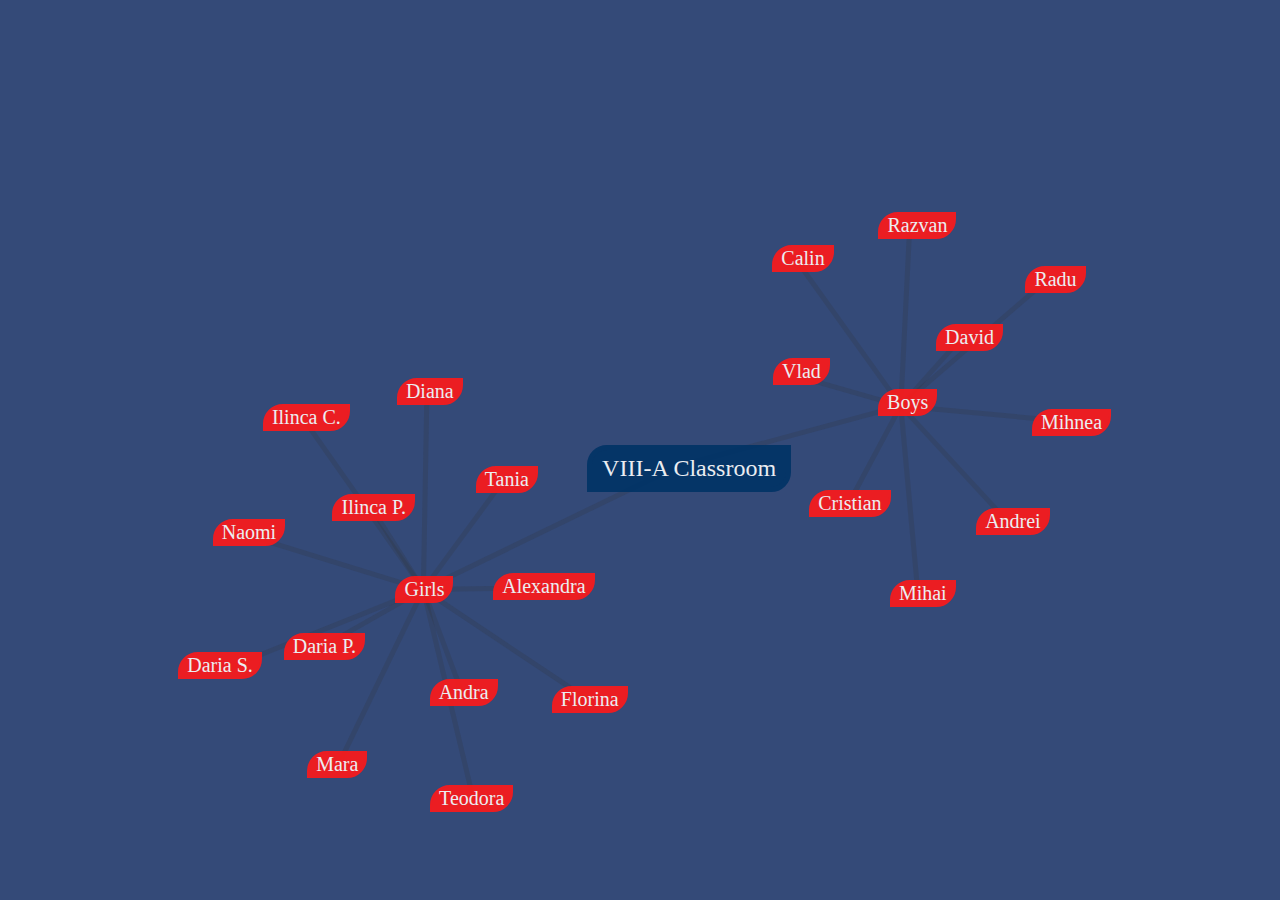
<file: proiect-html/project/js/mindmap/demo.html>
<!DOCTYPE html>
<html>
<head>
<title>JQuery Mindmap</title>
<meta http-equiv="Content-Type" content="text/html; charset=utf-8">
<!-- jQuery -->
<script src="../jquery/jquery.js" type="text/javascript"></script>
<!-- jQueryUI for draggable nodes -->
<script src="../jquery/ui-interract/jquery.ui-interract.js" type="text/javascript"></script>
<!-- Raphael for SVG support (won't work on android) -->
<script type="text/javascript" src="../raphaeljs/raphael.js"></script>
<!-- Mindmap -->
<link rel="stylesheet" type="text/css" href="js-mindmap.css">
<script type="text/javascript" src="js-mindmap.js"></script>
<!-- runtime -->
<script type="text/javascript">
	$(document).ready(function() {
		var mydiv = '#mymindmap';
		$(mydiv).mindmap({
			the_div: mydiv,
			attract: 39,
			repulse: 7,
			damping: 0.65,
			timeperiod: 10,
			wallrepulse: 0.5,
			mapArea: { left: 0, top: 0, x: -1, y: -1 },
			canvasError: 'alert',
			minSpeed: 0.05,
			maxForce: 0.1,
			showSublines: true,
			showProgressive: true,
			centreOffset: -50,
			timer: 1,
		});
	});
</script>
</head>
<body bgcolor="#344A78">
 <div id="mymindmap">
  <ul>
	<li><a href="http://www.unix-world.org/">VIII-A Classroom</a>
	  <ul>
		<li><a href="#">Boys</a>
		  <ul>
			<li><a href="#">Radu</a></li>
			<li><a href="#">Mihnea</a></li>
			<li><a href="#">Andrei</a></li>
			<li><a href="#">Mihai</a></li>
			<li><a href="#">Cristian</a></li>
			<li><a href="#">Vlad</a></li>
			<li><a href="#">Calin</a></li>
			<li><a href="#">Razvan</a></li>
			<li><a href="#">David</a></li>
		  </ul>
		</li>
		<li><a href="#">Girls</a>
		  <ul>
			<li><a href="#">Alexandra</a></li>
			<li><a href="#">Florina</a></li>
			<li><a href="#">Teodora</a></li>
			<li><a href="#">Andra</a></li>
			<li><a href="#">Mara</a></li>
			<li><a href="#">Daria S.</a></li>
			<li><a href="#">Daria P.</a></li>
			<li><a href="#">Naomi</a></li>
			<li><a href="#">Ilinca P.</a></li>
			<li><a href="#">Ilinca C.</a></li>
			<li><a href="#">Diana</a></li>
			<li><a href="#">Tania</a></li>
		  </ul>
		</li>
	  </ul>
	</li>
  </ul>
 </div>
</body>
</html>
</file>
<file: proiect-html/project/fonts/exo2.css>
/* font-family: 'Exo 2' :: v3 :: Latin + Latin Extended :: r.2017.04.17 */

@font-face {
	font-family: 'Exo 2';
	font-style: normal;
	font-weight: 400;
	src: local('Exo 2'), local('Exo2-Regular'),
		 url('exo2-regular.woff') format('woff'),
		 url('exo2-regular.ttf') format('truetype');
}

@font-face {
	font-family: 'Exo 2';
	font-style: italic;
	font-weight: 400;
	src: local('Exo 2 Italic'), local('Exo2-Italic'),
		 url('exo2-italic.woff') format('woff'),
		 url('exo2-italic.ttf') format('truetype');
}

@font-face {
	font-family: 'Exo 2';
	font-style: normal;
	font-weight: 700;
	src: local('Exo 2 Bold'), local('Exo2-Bold'),
		 url('exo2-bold.woff') format('woff'),
		 url('exo2-bold.ttf') format('truetype');
}

@font-face {
	font-family: 'Exo 2';
	font-style: italic;
	font-weight: 700;
	src: local('Exo 2 Bold Italic'), local('Exo2-BoldItalic'),
		 url('exo2-bold-italic.woff') format('woff'),
		 url('exo2-bold-italic.ttf') format('truetype');
}

/* END */
</file>
<file: proiect-html/project/js/mindmap/js-mindmap.css>
/* -- js mindmap (unixman) -- */

.ui-draggable {
	position: absolute;
}

.js-mindmap-active h1 {
	 display: none;
}
.js-mindmap-active section h1 {
	 display: block;
}
.js-mindmap-active .node {
	position: absolute;
	top: 0;
	left: 0;
	font-size: 1em;
	color: #000000;
	opacity: 0.9;
	padding: 0 7px;
	cursor: draggable;
	z-index: 100;
	list-style: none;
}
.js-mindmap-active a.node {
	font-size: 1.25em;
	letter-spacing: 0;
	display:block;
	color: #FFFFFF;
	text-align: center;
	text-decoration: none;
}
.js-mindmap-active .node.active{
	font-size: 1.5em;
	background: #003366;
	border: 2px solid #003366;
}
.js-mindmap-active .node.active  a {
	color: #000000;
}
.js-mindmap-active .node.activeparent  a {
	color: #000000;
}
.js-mindmap-active img.line {
	position: absolute;
	width: 200px;
	height: 133px;
	top: 0;
	left: 0;
	display: block;
	z-index: 0;
}
.js-mindmap-active .node .node-action {
	position: absolute;
	right: -2em;
	bottom: -1px;
	text-align: center;
	vertical-align: super;
}

/* -- style -- */

.js-mindmap-active a.node {
	background: #FF1919;
	border: 2px solid #FF1919;
	-webkit-border-top-left-radius: 20px;
	-webkit-border-bottom-right-radius: 20px;
	-moz-border-radius-topleft: 20px;
	-moz-border-radius-bottomright: 20px;
	border-top-left-radius: 20px;
	border-bottom-right-radius: 20px;
}
.js-mindmap-active a.xnode {
	background: #FFCC00 !important;
	border: 2px solid #FFCC00 !important;
	color: #111111 !important;
	-webkit-border-top-left-radius: 20px !important;
	-webkit-border-bottom-right-radius: 20px !important;
	-moz-border-radius-topleft: 20px !important;
	-moz-border-radius-bottomright: 20px !important;
	border-top-left-radius: 20px !important;
	border-bottom-right-radius: 20px !important;
}
.js-mindmap-active a.node.active {
	padding: 5px 10px !important;
	border-width: 5px !important;
}
.js-mindmap-active a.node.activeparent {
	padding: 5px 10px !important;
	border-width: 5px !important;
}

/* -- */
</file>
